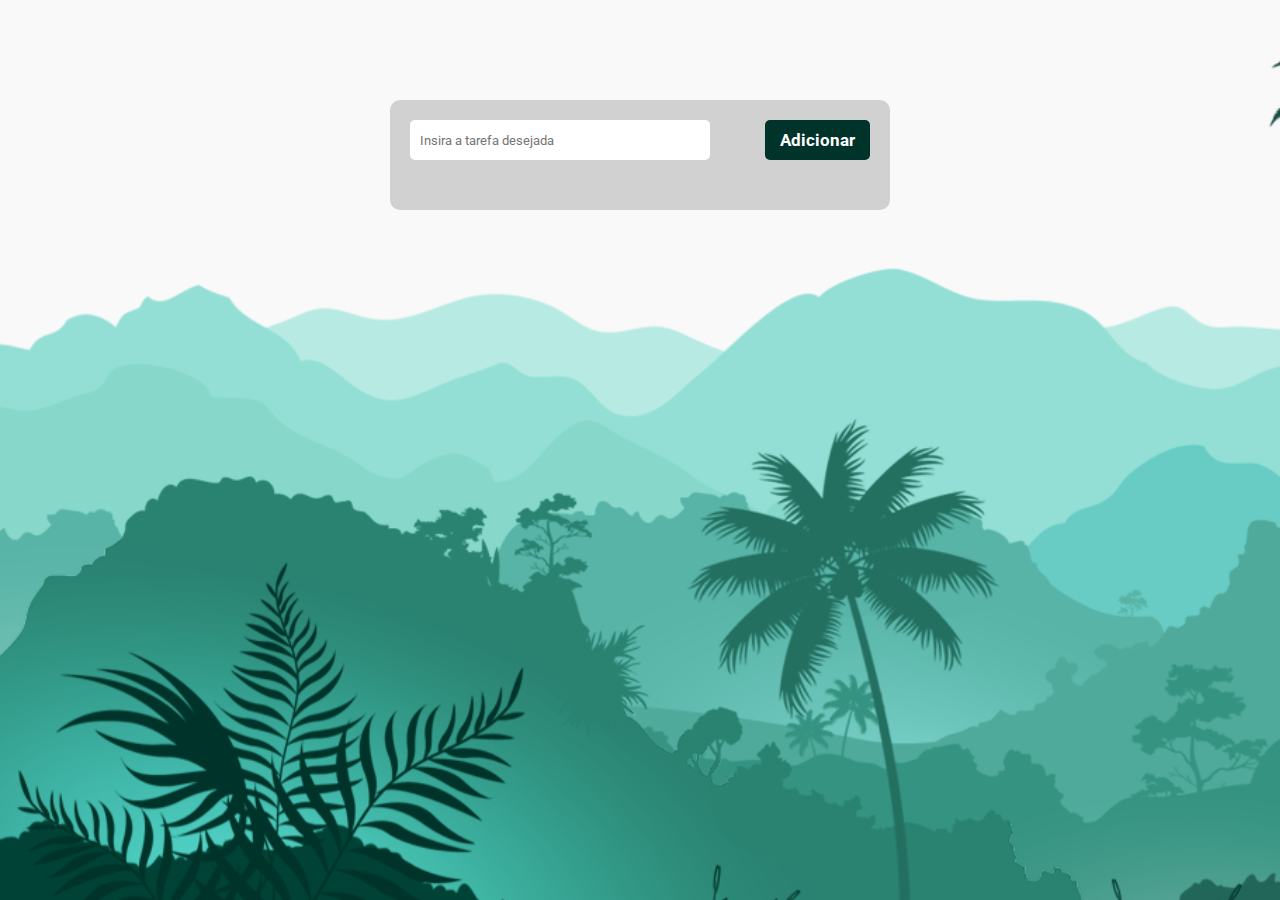
<file: index.html>
<!DOCTYPE html>
<html lang="pt-br">
<head>
  <meta charset="UTF-8">
  <meta name="viewport" content="width=device-width, initial-scale=1.0">
  <title>To Do List</title>
  <link rel="stylesheet" href="css/style.css">
  <script src="js/script.js" defer></script>
</head>
<body>
  <div class="container">

    <input type="text" placeholder="Insira a tarefa desejada" class="input-task">
    <button class="button-add-task">Adicionar</button>

    <ul class="list-task">
      
    </ul>

  </div>
</body>
</html>
</file>
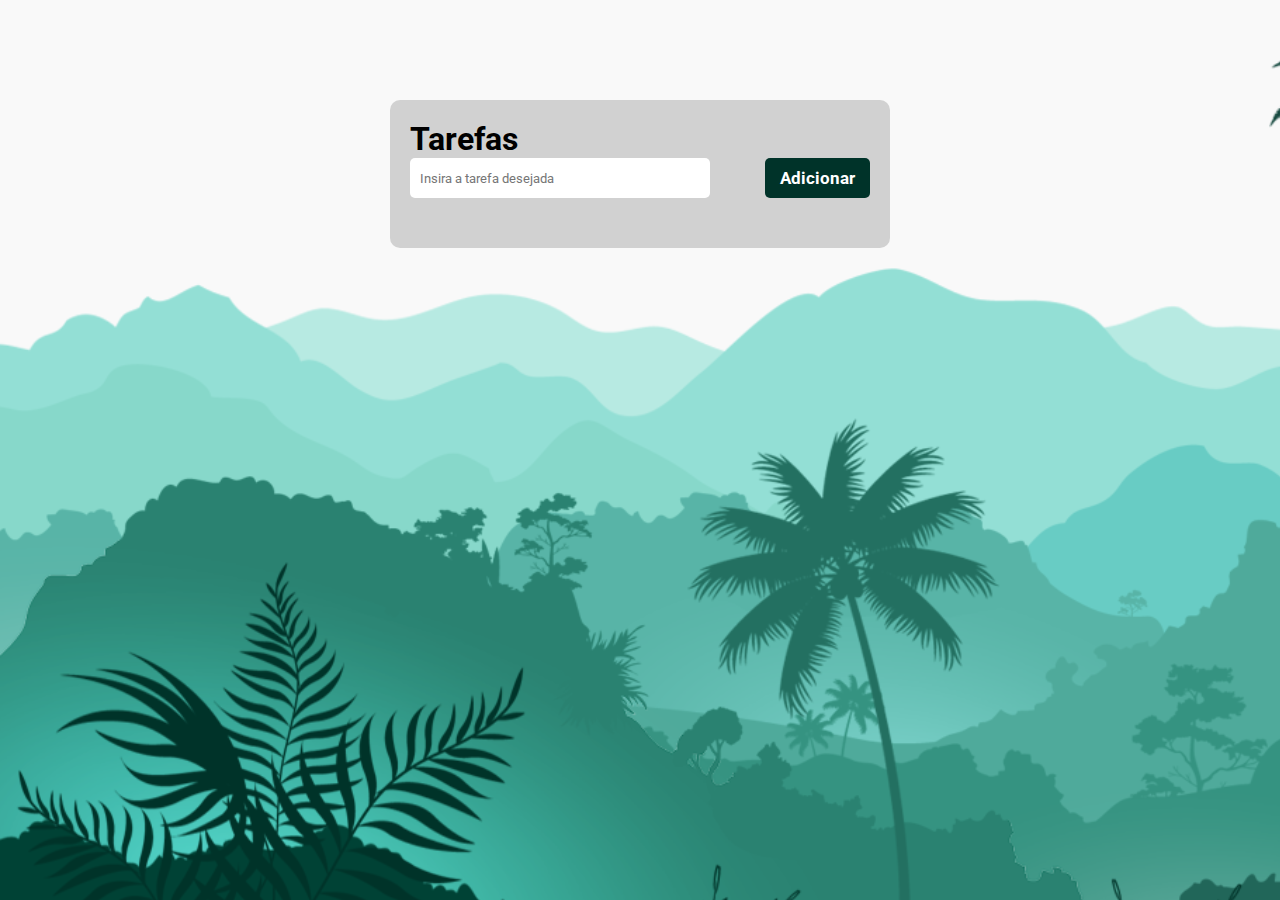
<file: tasks.html>
<!DOCTYPE html>
<html lang="pt-br">
<head>
  <meta charset="UTF-8">
  <meta name="viewport" content="width=device-width, initial-scale=1.0">
  <title>To Do List</title>
  <link rel="stylesheet" href="css/style.css">
  <script src="js/script.js" defer></script>
</head>
<body>
  <div class="container">
    <h1>Tarefas</h1>

    <input type="text" placeholder="Insira a tarefa desejada" class="input-task">
    <button class="button-add-task">Adicionar</button>

    <ul class="list-task">
      
    </ul>

  </div>
</body>
</html>
</file>
<file: css/style.css>
@import url('https://fonts.googleapis.com/css2?family=Roboto:wght@400;700&display=swap');

* {
  margin: 0;
  padding: 0;
  box-sizing: border-box;
  font-family: 'Roboto', sans-serif;
  outline: none;
}

body {
  background: url("../img/background.png");
}

.container {
  background-color: #d1d1d1;
  width: 500px;
  border-radius: 10px;
  margin: 100px auto 0;
  padding: 20px;
}

.input-task {
  border: none;
  border-radius: 5px;
  width: 300px;
  height: 40px;
  padding-left: 10px;
}

.button-add-task {
  border: none;
  border-radius: 5px;
  height: 40px;
  background-color: #003329;
  color: #fff;
  padding: 0 15px;
  font-size: 17px;
  float: right;
  cursor: pointer;
  font-weight: 700;
}

.button-add-task:hover {
  opacity: 0.8;
}

.button-add-task:active {
  opacity: 0.6;
}

img {
  width: 25px;
  height: 25px;
  opacity: 0;
  transition: opacity 0.2s ease-in-out;
}

.list-task {
  width: 100%;
  list-style: none;
  margin-top: 30px;
}

.task {
  background-color: #f2f2f2;
  box-shadow: 1px 4px 10px rgba(0, 0, 0, 0.2);
  display: flex;
  height: 50px;
  align-items: center;
  justify-content: space-between;
  padding: 0 15px;
  border-radius: 5px;
  margin-bottom: 20px;
  cursor: pointer;
}

.task:hover img{
  opacity: 1;
}

.done {
  background-color: #8fac55;
  text-decoration: line-through;
}
</file>
